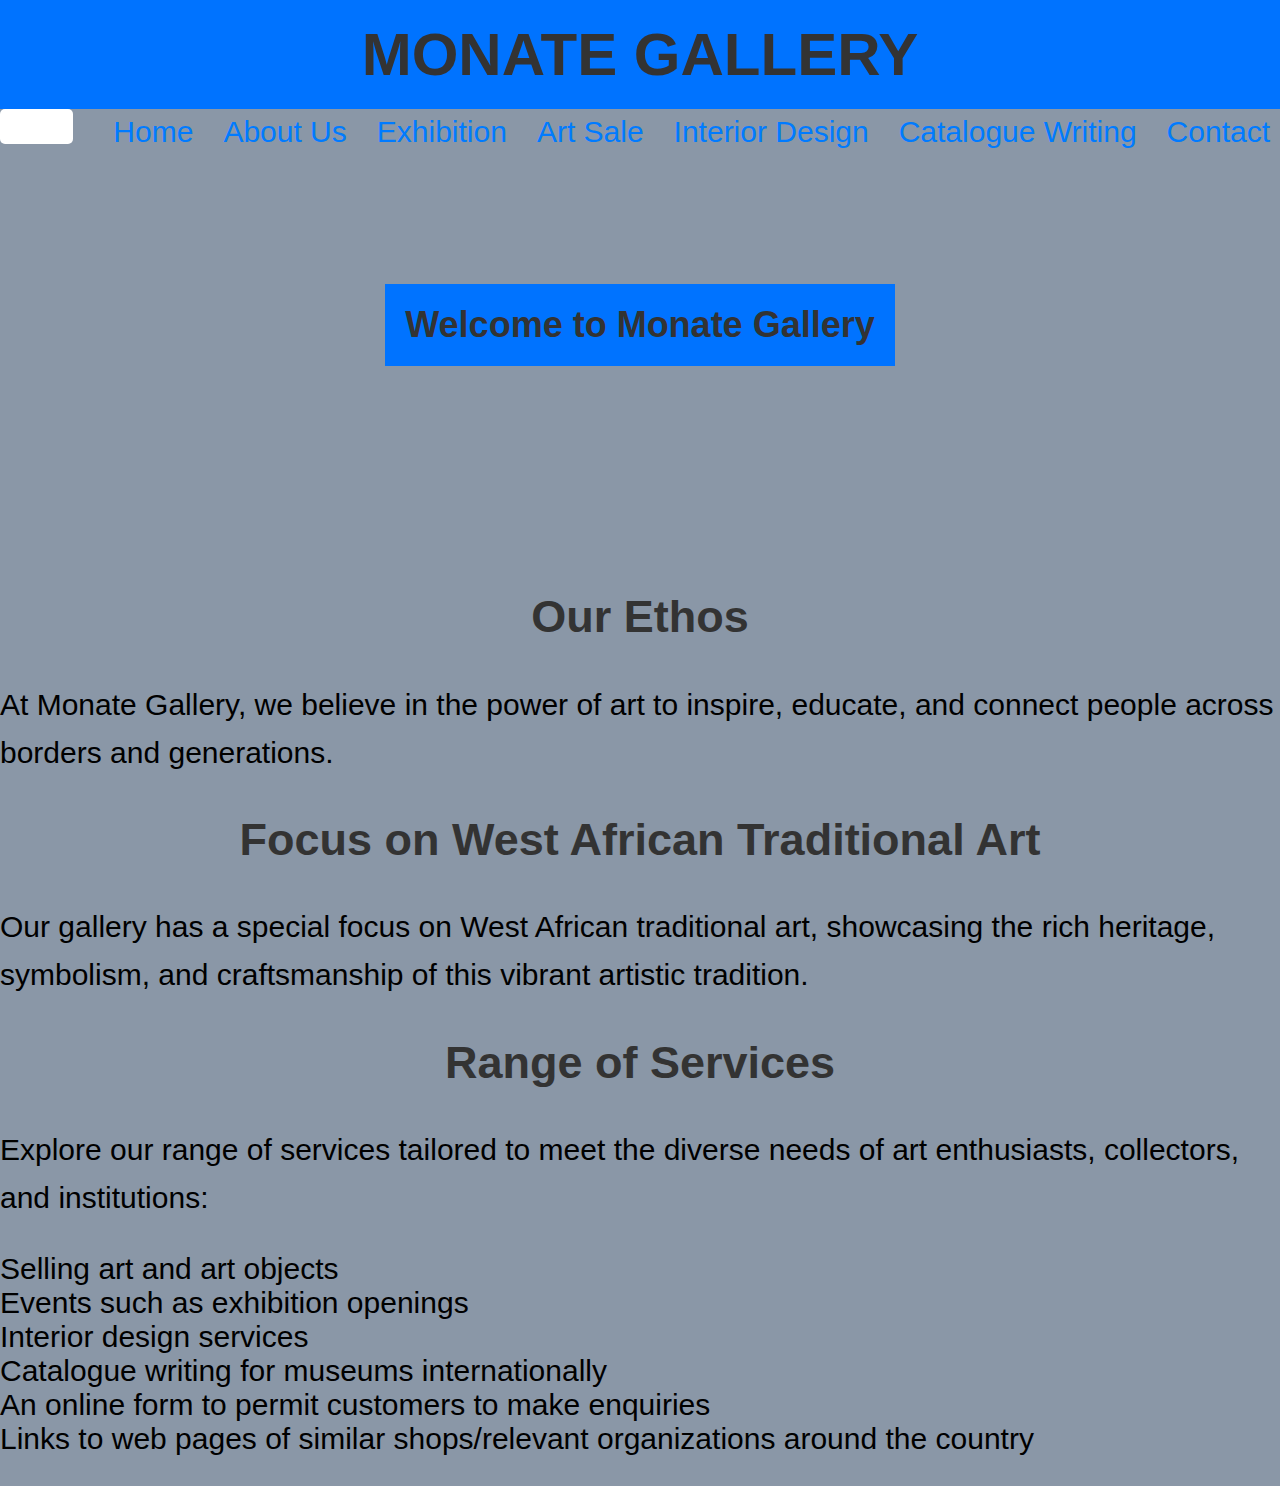
<file: index.html>
<!DOCTYPE html>
<html lang="en">

<head>
  <meta charset="UTF-8">
  <meta name="viewport" content="width=device-width, initial-scale=1.0">
  <title>Monate Gallery</title>
  <link rel="stylesheet" href="style.css">
</head>


<body>
  <h1>MONATE GALLERY</h1>
  
  <div id="dropdown">
    <button id="dropdown-btn">Menu</button>
    
    <div id="dropdown-content">
      <a href="index.html">Home</a>
      <a href="aboutus.html">About Us</a>
      <a href="exhibition.html">Exhibition</a>
      <a href="Art Sale html.html">Art Sale</a>
      <a href="interior design.html">Interior Design</a>
	   <a href="catalogue writing.html">Catalogue Writing</a>
      <a href="contact.html">Contact</a>
    </div>
  </div>


  <!-- dropdown menu -->

  <div class="banner">
    <div class="banner-content">
      <h1>Welcome to Monate Gallery</h1>
      <p>Explore our world of art and culture</p>
    </div>
  </div>

<head>
<body>

  <div class="introduction">
    <h2>Our Ethos</h2>
    <p>At Monate Gallery, we believe in the power of art to inspire, educate, and connect people across borders and generations.</p>
    
    <h2>Focus on West African Traditional Art</h2>
    <p>Our gallery has a special focus on West African traditional art, showcasing the rich heritage, symbolism, and craftsmanship of this vibrant artistic tradition.</p>

    <h2>Range of Services</h2>
    <p>Explore our range of services tailored to meet the diverse needs of art enthusiasts, collectors, and institutions:</p>
    <ul>
      <li>Selling art and art objects</li>
      <li>Events such as exhibition openings</li>
      <li>Interior design services</li>
      <li>Catalogue writing for museums internationally</li>
      <li>An online form to permit customers to make enquiries</li>
      <li>Links to web pages of similar shops/relevant organizations around the country</li>
    </ul>
  </div>

</body>
</head>
</body>
</html>
</file>
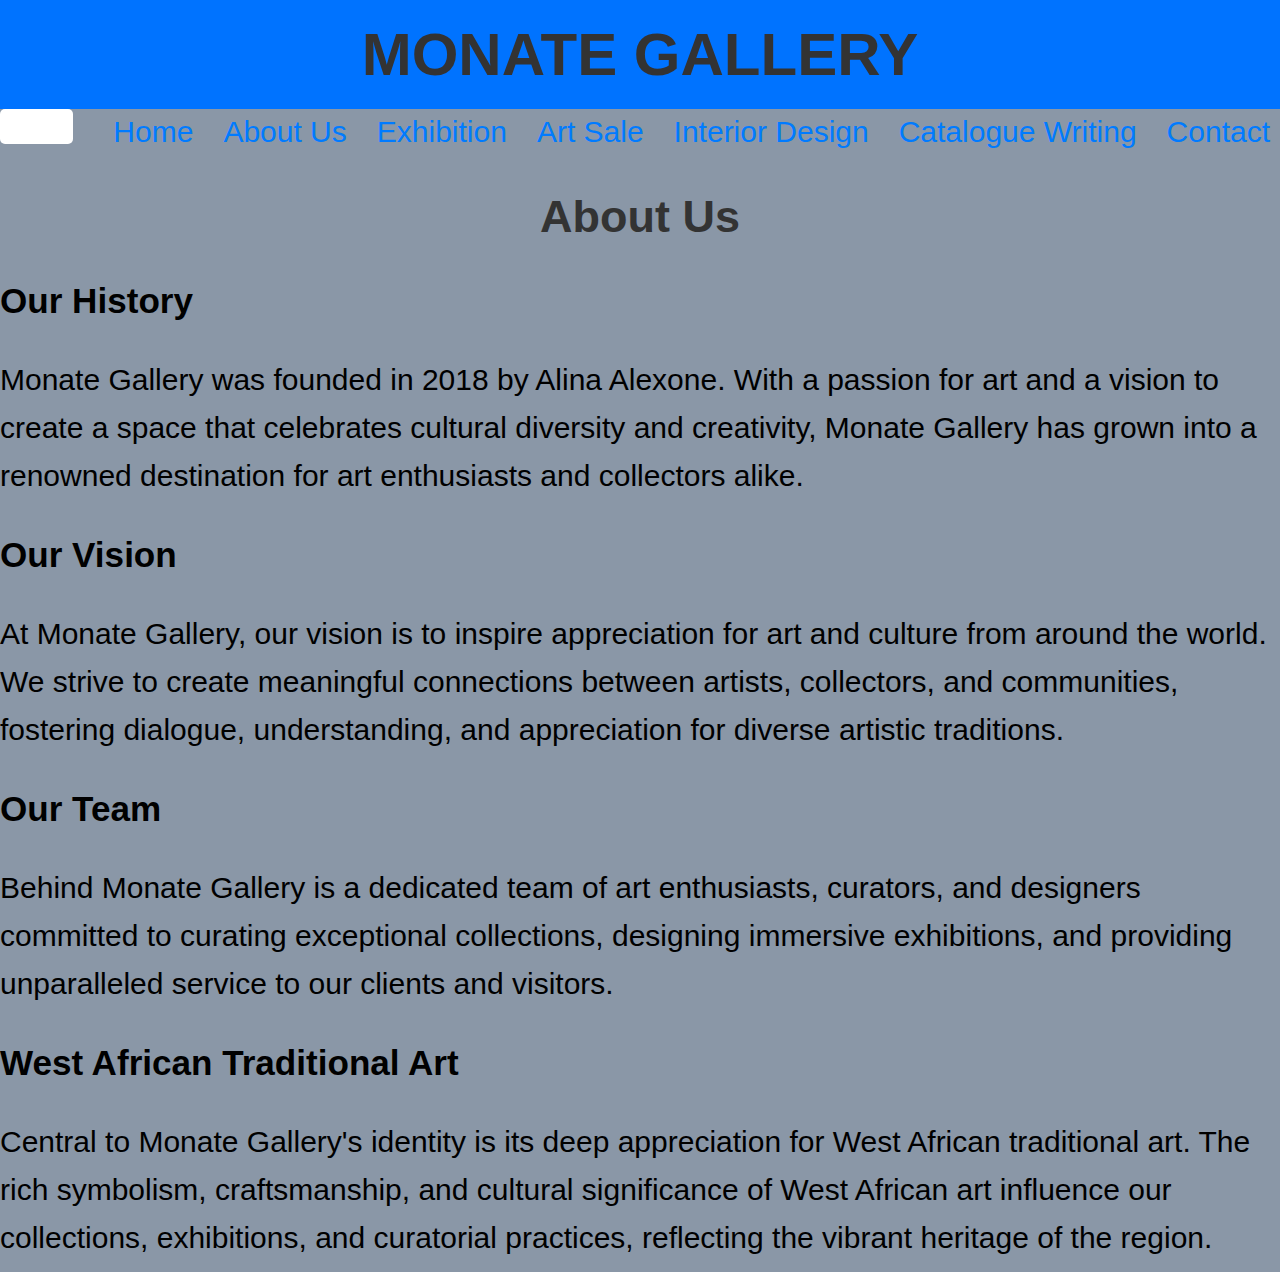
<file: aboutus.html>
<!doctype html>
<html>
<head>
	<meta charset="utf-8">
	<link rel="stylesheet" href="style.css">
	<title>Monate Gallery</title>
</head>

<body>
	<h1>MONATE GALLERY</h1>
		<!-- dropdown menu -->
  <div id="dropdown">
    <button id="dropdown-btn">Menu</button>
    
    <div id="dropdown-content">
      <a href="home.html">Home</a>
      <a href="aboutus.html">About Us</a>
      <a href="exhibition.html">Exhibition</a>
      <a href="Art Sale html.html">Art Sale</a>
	  <a href="interior design.html">Interior Design</a>
	   <a href="catalogue writing.html">Catalogue Writing</a>
      <a href="contact.html">Contact</a>
    </div>
  </div>
  <h2>About Us</h2>
		
	<div>

	    <div class="content">
			<h3>Our History</h3>
			<p>Monate Gallery was founded in 2018 by Alina Alexone. With a passion for art and a vision to create a space that celebrates cultural diversity and creativity, Monate Gallery has grown into a renowned destination for art enthusiasts and collectors alike.</p>
			
			<h3>Our Vision</h3>
			<p>At Monate Gallery, our vision is to inspire appreciation for art and culture from around the world. We strive to create meaningful connections between artists, collectors, and communities, fostering dialogue, understanding, and appreciation for diverse artistic traditions.</p>
			
			<h3>Our Team</h3>
			<p>Behind Monate Gallery is a dedicated team of art enthusiasts, curators, and designers committed to curating exceptional collections, designing immersive exhibitions, and providing unparalleled service to our clients and visitors.</p>
			
			<h3>West African Traditional Art</h3>
			<p>Central to Monate Gallery's identity is its deep appreciation for West African traditional art. The rich symbolism, craftsmanship, and cultural significance of West African art influence our collections, exhibitions, and curatorial practices, reflecting the vibrant heritage of the region.</p>
		  </div>
		</div>
	</div>
	
	

</body>
</html>
</file>
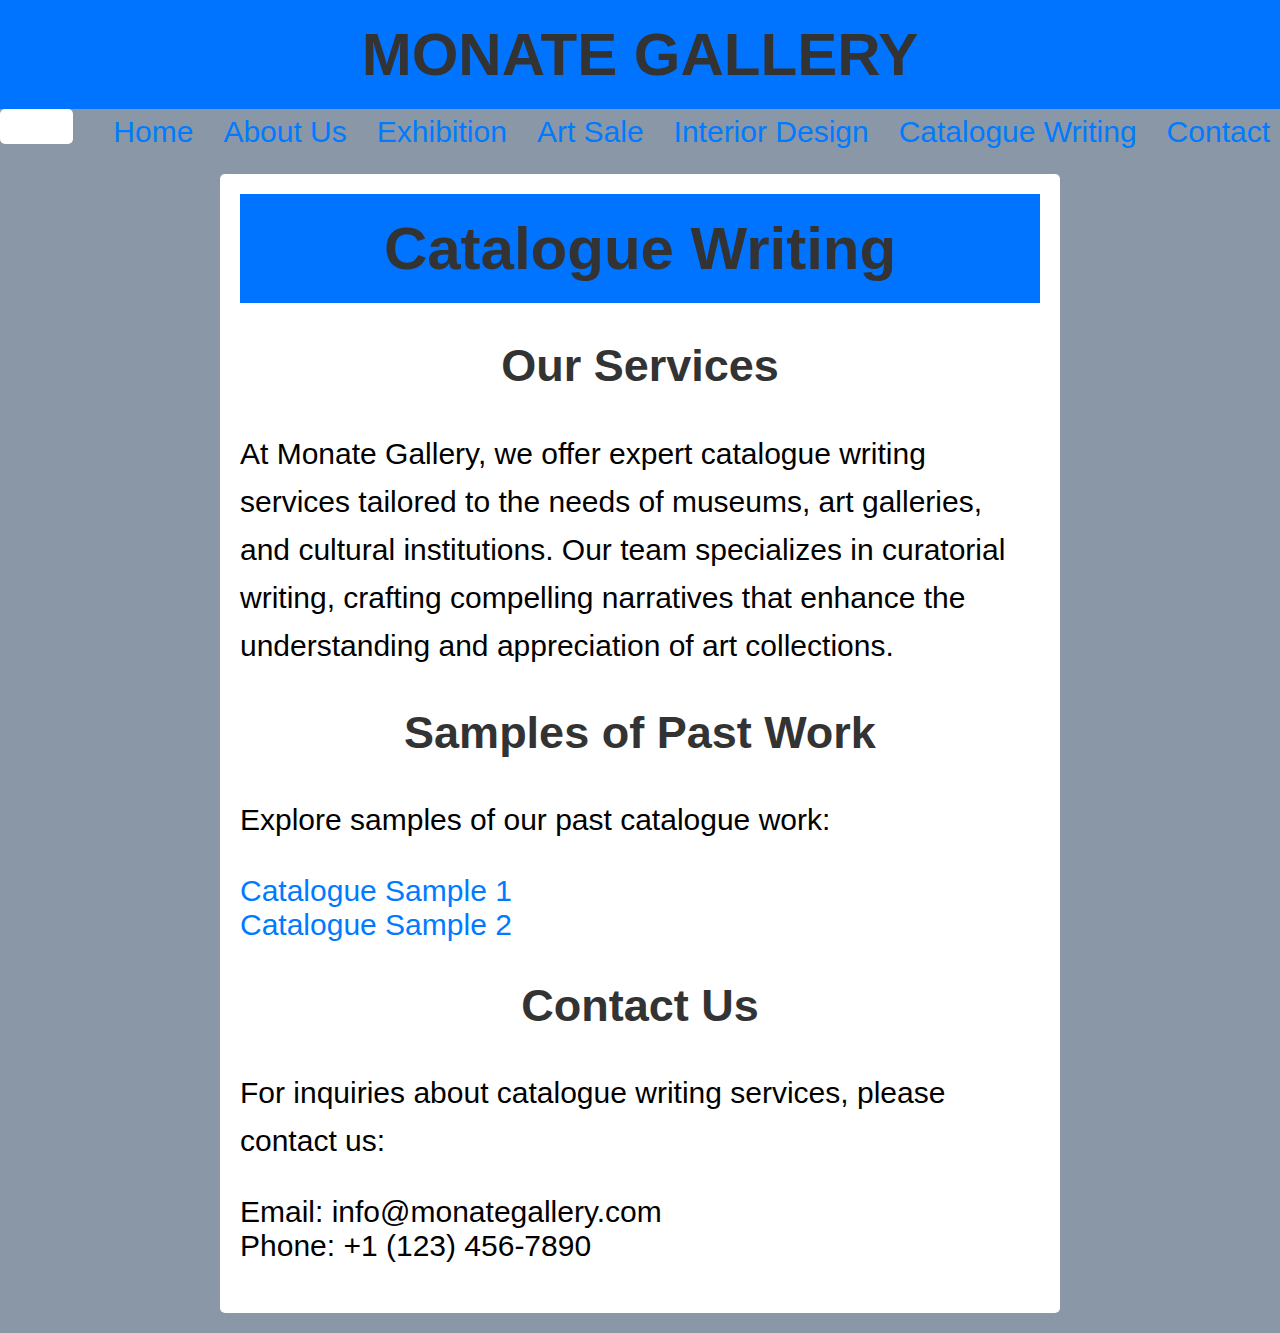
<file: catalogue writing.html>
<!DOCTYPE html>
<html lang="en">
<head>
  <meta charset="UTF-8">
  <meta name="viewport" content="width=device-width, initial-scale=1.0">
  <title>Catalogue Writing - Monate Gallery</title>
  <link rel="stylesheet" href="style.css"> <!-- Link to external CSS file -->
</head>
<body>
<h1>MONATE GALLERY</h1>
  <div id="dropdown">
    <button id="dropdown-btn">Menu</button>
    <div id="dropdown-content">
      <a href="home.html">Home</a>
      <a href="aboutus.html">About Us</a>
      <a href="exhibition.html">Exhibition</a>
      <a href="Art Sale html.html">Art Sale</a>
	  <a href="interior design.html">Interior Design</a>
	  <a href="catalogue writing.html">Catalogue Writing</a>
      <a href="contact.html">Contact</a>
    </div>
  </div>

<div class="container">

  <h1>Catalogue Writing</h1>

  <!-- Explanation of Services Offered -->
  <h2>Our Services</h2>
  <p>At Monate Gallery, we offer expert catalogue writing services tailored to the needs of museums, art galleries, and cultural institutions. Our team specializes in curatorial writing, crafting compelling narratives that enhance the understanding and appreciation of art collections.</p>

  <!-- Samples of Past Catalogue Work -->
  <h2>Samples of Past Work</h2>
  <p>Explore samples of our past catalogue work:</p>
  <ul>
    <li><a href="path/to/catalogue-sample1.pdf" target="_blank">Catalogue Sample 1</a></li>
    <li><a href="path/to/catalogue-sample2.pdf" target="_blank">Catalogue Sample 2</a></li>
    <!-- Add more catalogue samples or links as needed -->
  </ul>

  <!-- Contact Information -->
  <h2>Contact Us</h2>
  <p>For inquiries about catalogue writing services, please contact us:</p>
  <ul>
    <li>Email: info@monategallery.com</li>
    <li>Phone: +1 (123) 456-7890</li>
    <!-- Add more contact information as needed -->
  </ul>
</div>

</body>
</html>
</file>
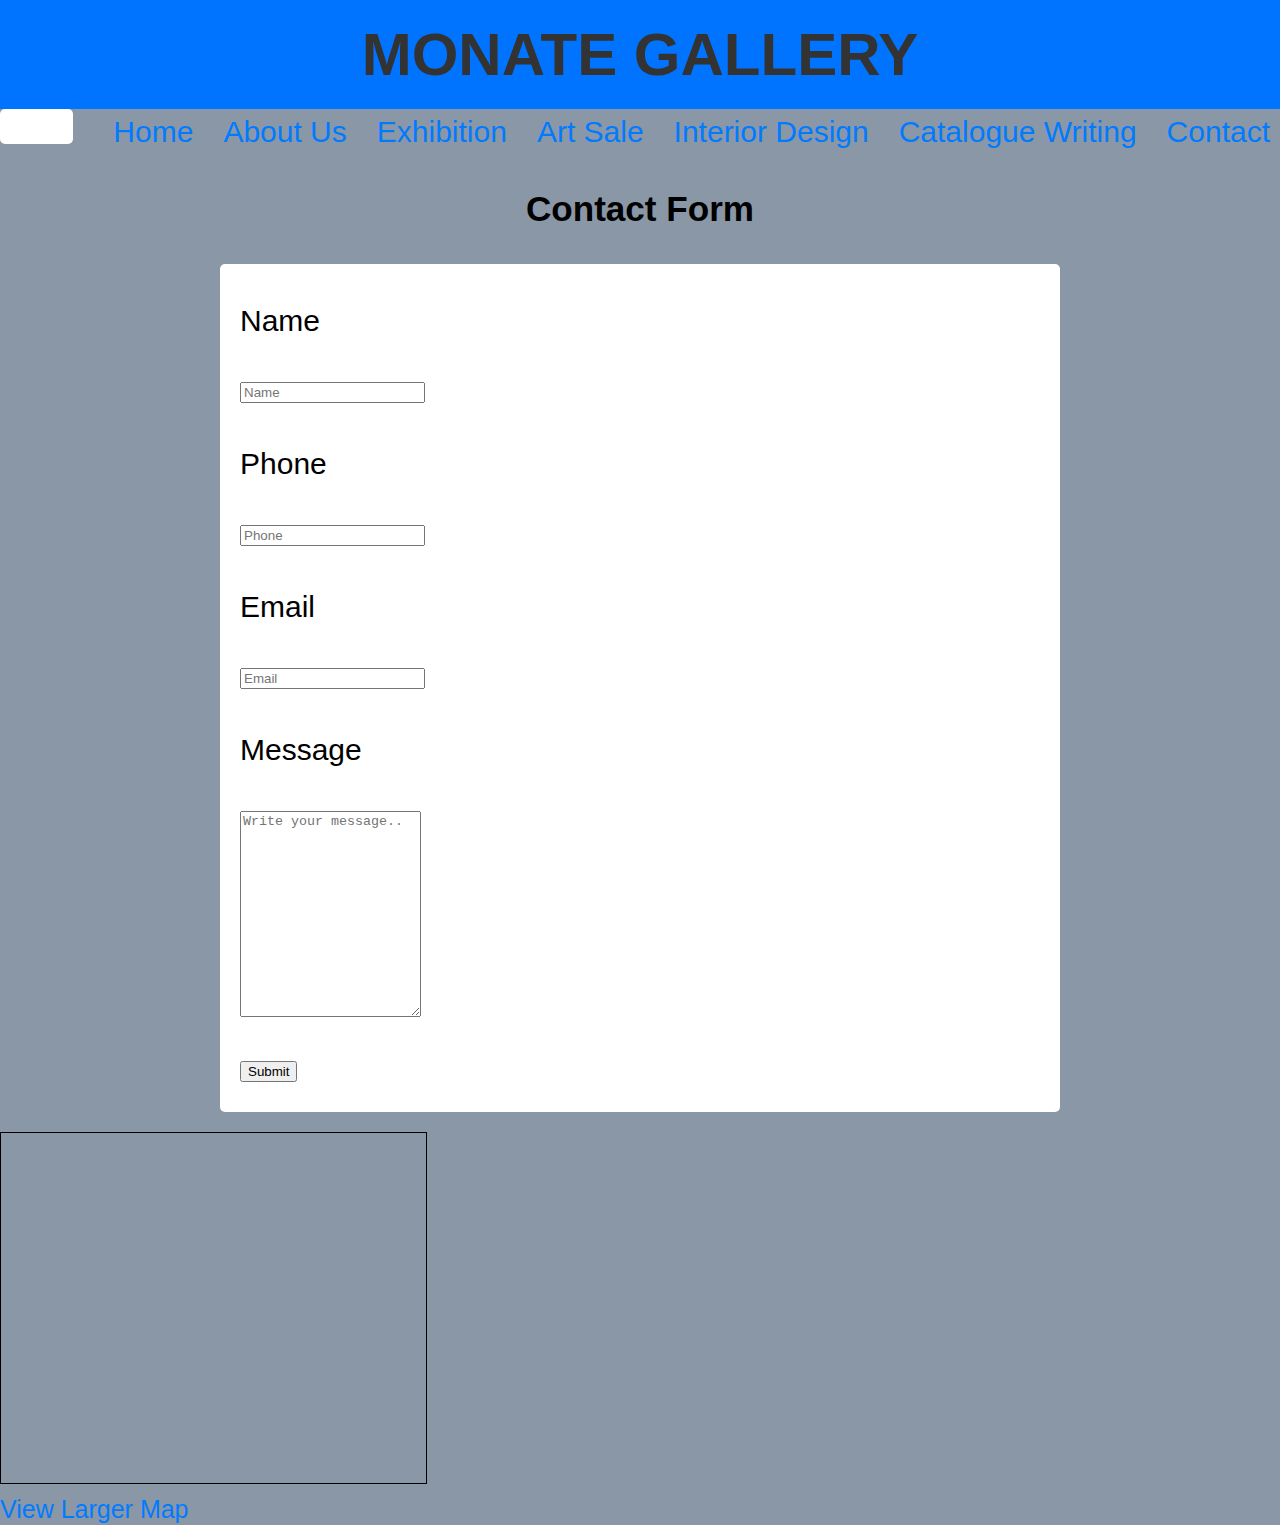
<file: Contact.html>
<!doctype html>
<html>
<head>
<style>
		/* Add your CSS styles here */
		body {
		  font-family: Arial, sans-serif;
		  background-color: #165cb1;
		  padding: 20px;
		  font-size: 20px;
		}
		.exhibition {
		  background-color: #fff;
		  border-radius: 5px;
		  padding: 20px;
		  margin-bottom: 20px;
		}
		h1 {
			text-align: center;
		}
		h2 {
		  color: #333;
		}
		h3{
		  text-align: center;
		}
		p {
		  margin: 10px 0;
		}
	  </style>
<meta charset="utf-8">
<title>MONATE GALLERY</title>
<link rel="stylesheet" href="style.css">
<script>
    // thank the user if they used the form
    let message = "Your message was sent. Thank you!"
    document.addEventListener("DOMContentLoaded", ()=>{
      if (document.location.search !== "") {
        document.getElementById("form-response").innerText = message
      }
    })
    </script>
</head>
<body>
	<h1>MONATE GALLERY</h1>
		<!-- dropdown menu -->
		<div id="dropdown">
			<button id="dropdown-btn">Menu</button>
			<div id="dropdown-content">
				<a href="home.html">Home</a>
				<a href="aboutus.html">About Us</a>
				<a href="Exhibition.html">Exhibition</a>
				<a href="Art Sale html.html">Art Sale</a>
				<a href="interior design.html">Interior Design</a>
				 <a href="catalogue writing.html">Catalogue Writing</a>
				<a href="contact.html">Contact</a>
			</div>
		</div>
		
	</div>
	<h3>Contact Form</h3>

<div class="container">
  <form>
    <label for="fname">Name</label>
	<br>
    <input type="text" id="fname" name="Name" placeholder="Name">
	<br>
	<label for="fname">Phone</label>
	<br>
    <input type="text" id="Phone" phone="Phone" placeholder="Phone">
  	<br>
	<label for="Email">Email</label>
	<br>
    <input type="text" id="Email" email="Email" placeholder="Email">
	  <br>
 <label for="Message">Message</label>
	  <br>
    <textarea id="subject" name="subject" placeholder="Write your message.." style="height:200px"></textarea>
	<br>
    <input type="submit" value="Submit">
	  </form>
<p id="form-response"></p>
</div>
	<iframe width="425" height="350" src="https://www.openstreetmap.org/export/embed.html?bbox=-0.07456809282302858%2C51.39740168788705%2C-0.07115632295608522%2C51.39892619414191&amp;layer=mapnik" style="border: 1px solid black"></iframe><br/><small><a href="https://www.openstreetmap.org/#map=19/51.39816/-0.07286">View Larger Map</a></small>
		
</body>
</html>
</file>
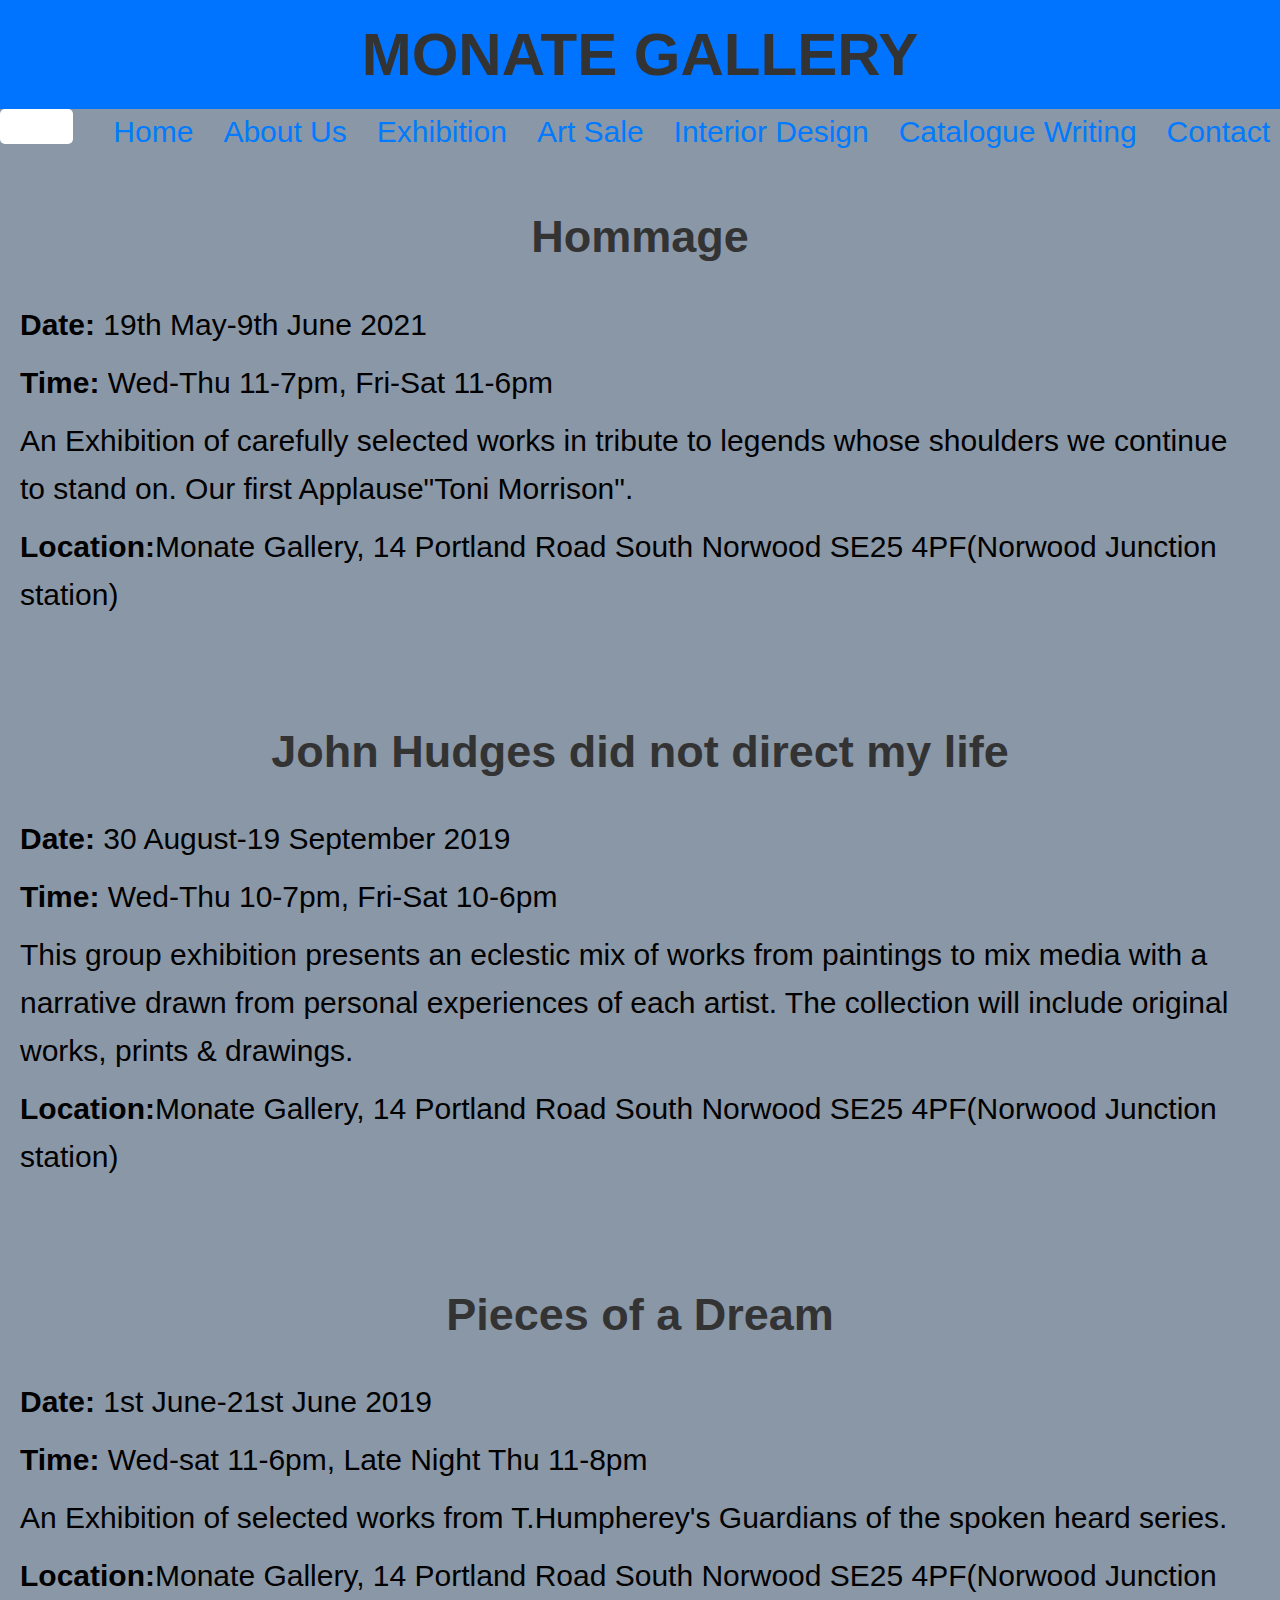
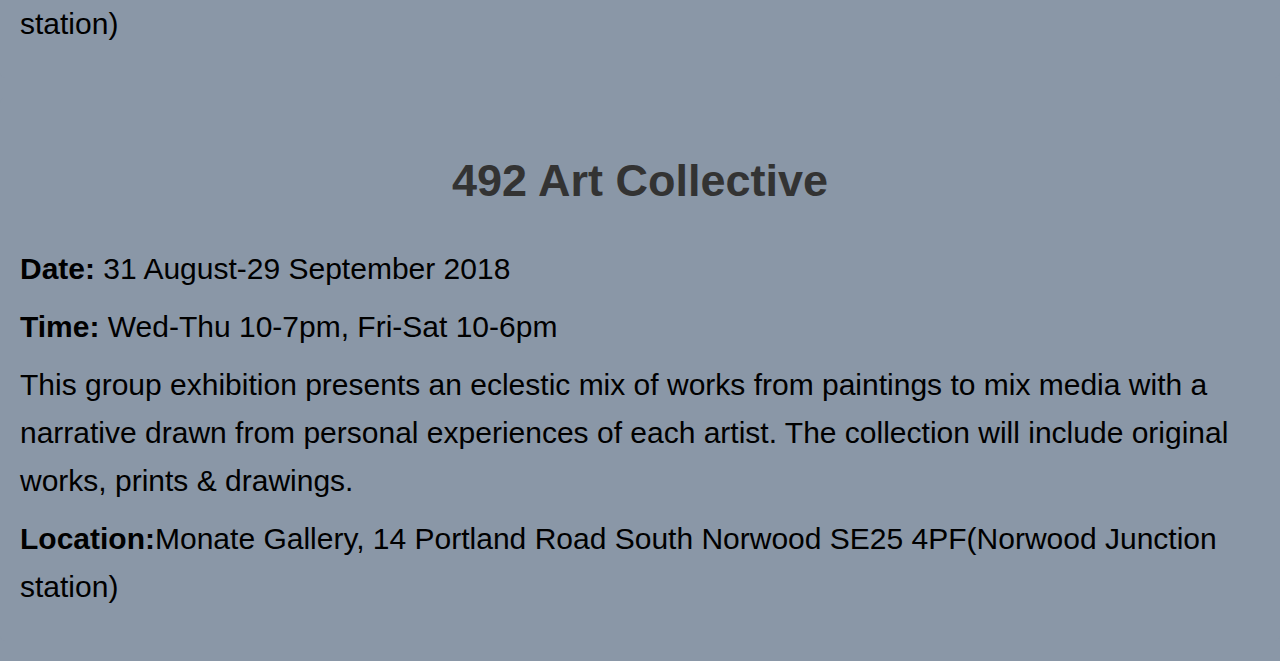
<file: Exhibition.html>
<!doctype html>
<html>
<head>
<meta charset="utf-8">
<title>Exhibition</title>
<link rel="stylesheet" href="style.css">
</head>
<h1>MONATE GALLERY</h1>

<body>
		<!-- dropdown menu -->
		<div id="dropdown">
			<button id="dropdown-btn">Menu</button>
			<div id="dropdown-content">
				<a href="home.html">Home</a>
				<a href="aboutus.html">About Us</a>
				<a href="exhibition.html">Exhibition</a>
				<a href="Art Sale html.html">Art Sale</a>
				<a href="interior design.html">Interior Design</a>
				 <a href="catalogue writing.html">Catalogue Writing</a>
				<a href="contact.html">Contact</a>
			</div>
		</div>
		<!DOCTYPE html>
<html lang="en">
<head>
  <meta charset="UTF-8">
  <meta name="viewport" content="width=device-width, initial-scale=1.0">
  <title>Monate Gallery - Past Exhibitions</title>
  <!-- <style>
    /* Add your CSS styles here */
    body {
      font-family: Arial, sans-serif;
      /* background-color: #8A97A7; */
      padding: 20px;
    }
    .exhibition {
      background-color: #fff;
      border-radius: 5px;
      padding: 20px;
      margin-bottom: 20px;
    }
	h1 {
		text-align: center;
	}
    h2 {
      color: #333;
    }
    p {
      margin: 10px 0;
    }
  </style> -->
</head>
<body>

<div class="exhibition">
  <h2>Hommage</h2>
  <p><strong>Date:</strong> 19th May-9th June 2021</p>
  <p><strong>Time:</strong> Wed-Thu 11-7pm, Fri-Sat 11-6pm </p>
  <p>An Exhibition of carefully selected works in tribute to legends whose shoulders we continue to stand on. Our first Applause"Toni Morrison".</p>
  <p><strong>Location:</strong>Monate Gallery, 14 Portland Road South Norwood SE25 4PF(Norwood Junction station) </p>
</div>
<div class="exhibition">
	<h2>John Hudges did not direct my life</h2>
	<p><strong>Date:</strong> 30 August-19 September 2019</p>
	<p><strong>Time:</strong> Wed-Thu 10-7pm, Fri-Sat 10-6pm</p>
	<p>This group exhibition presents an eclestic mix of works from paintings to mix media with a narrative drawn from personal experiences of each artist. The collection will include original works, prints & drawings.</p>
	<p><strong>Location:</strong>Monate Gallery, 14 Portland Road South Norwood SE25 4PF(Norwood Junction station) </p>
	</div>
	<div class="exhibition">
		<h2>Pieces of a Dream</h2>
		<p><strong>Date:</strong> 1st June-21st June 2019</p>
		<p><strong>Time:</strong> Wed-sat 11-6pm, Late Night Thu 11-8pm</p>
		<p>An Exhibition of selected works from T.Humpherey's Guardians of the spoken heard series.</p>
		<p><strong>Location:</strong>Monate Gallery, 14 Portland Road South Norwood SE25 4PF(Norwood Junction station) </p>
	</div>
		<div class="exhibition">
			<h2>492 Art Collective</h2>
			<p><strong>Date:</strong> 31 August-29 September 2018</p>
			<p><strong>Time:</strong> Wed-Thu 10-7pm, Fri-Sat 10-6pm</p>
			<p>This group exhibition presents an eclestic mix of works from paintings to mix media with a narrative drawn from personal experiences of each artist. The collection will include original works, prints & drawings.</p>
			<p><strong>Location:</strong>Monate Gallery, 14 Portland Road South Norwood SE25 4PF(Norwood Junction station) </p>
</body>
</html>

</body>
</html>
</file>
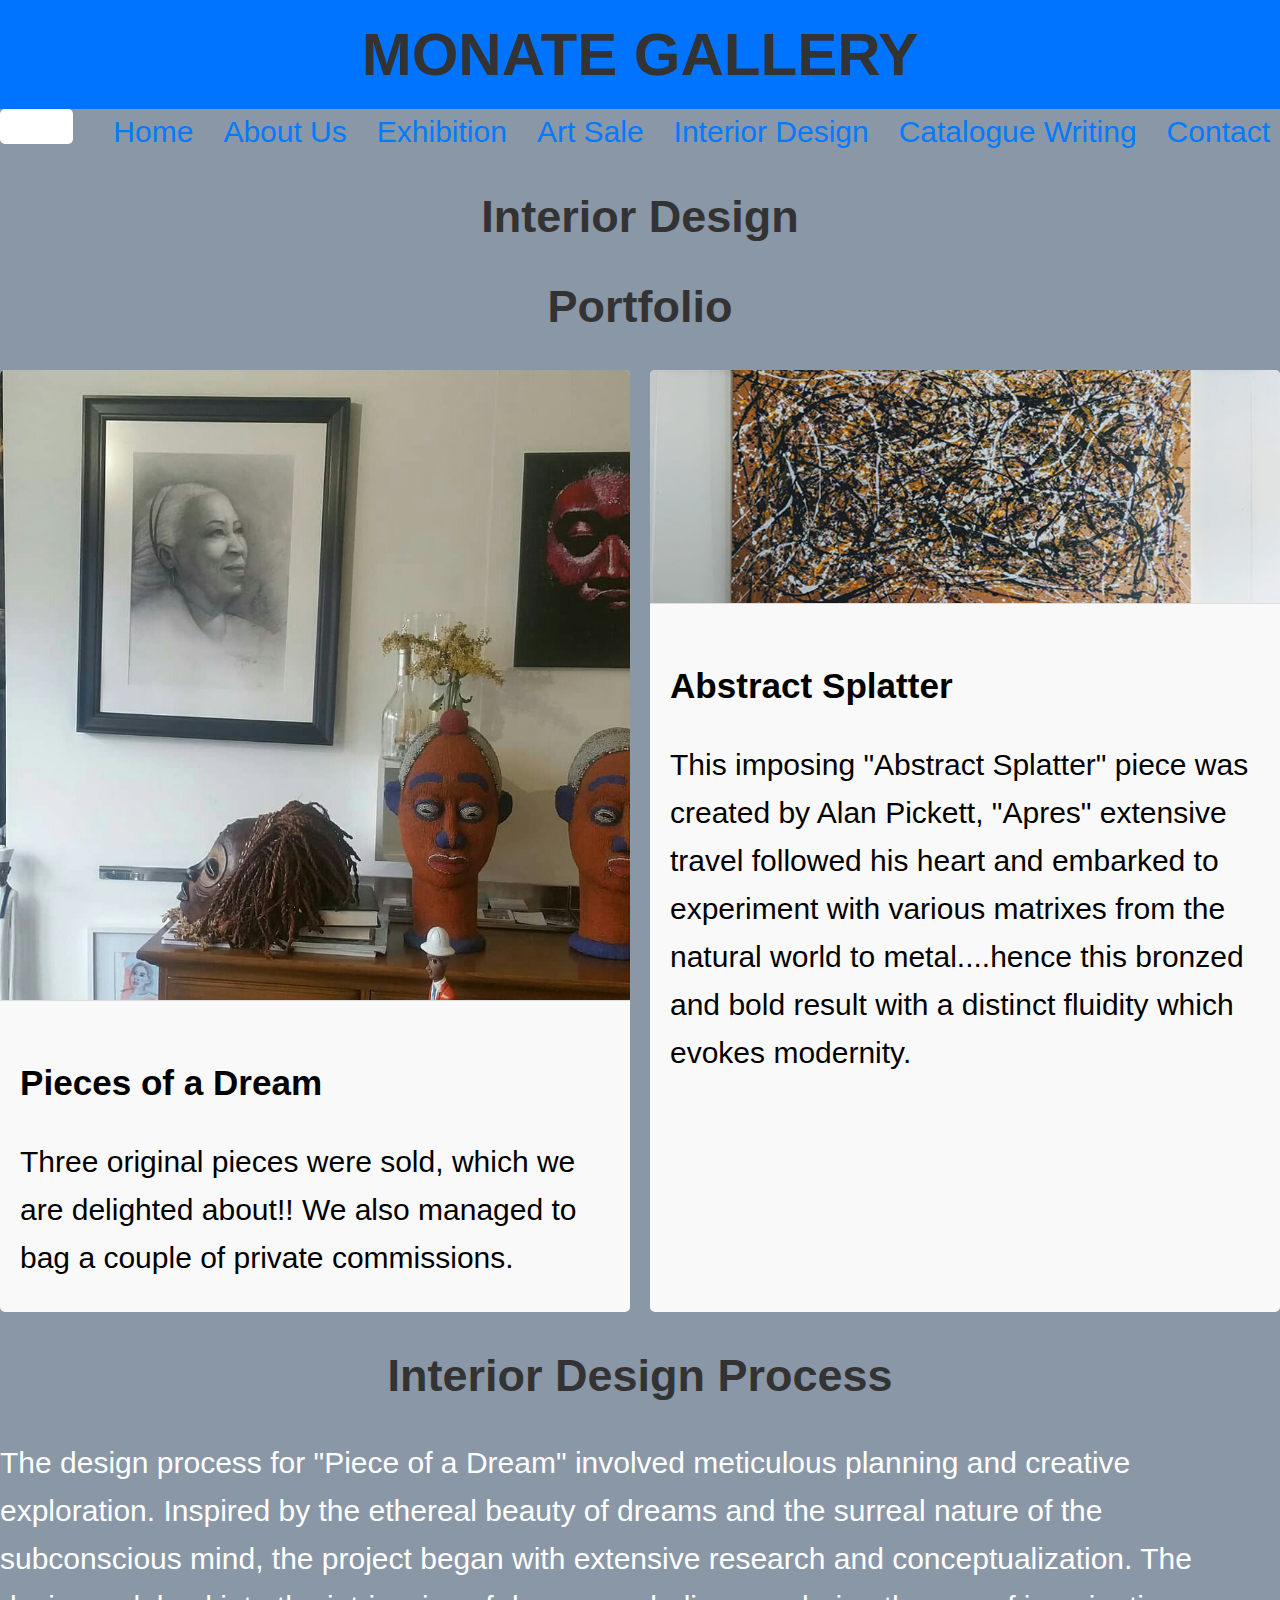
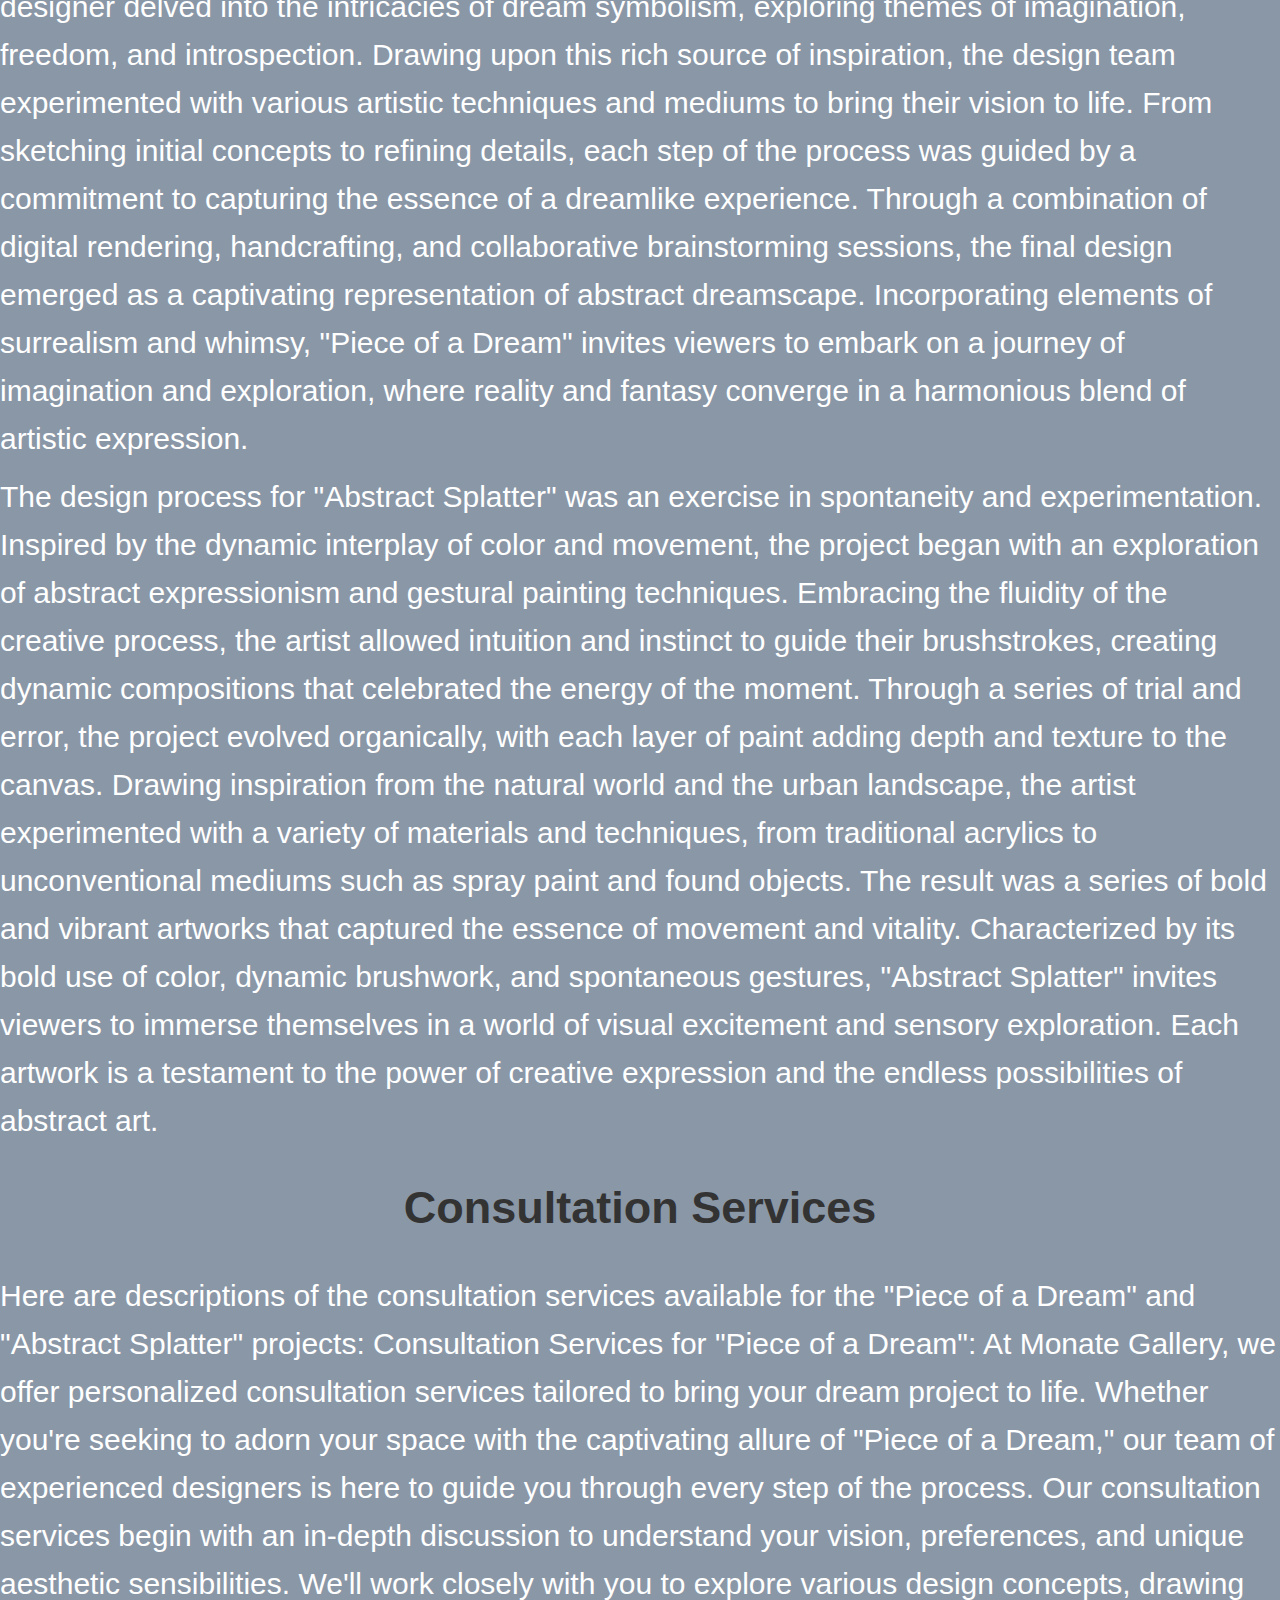
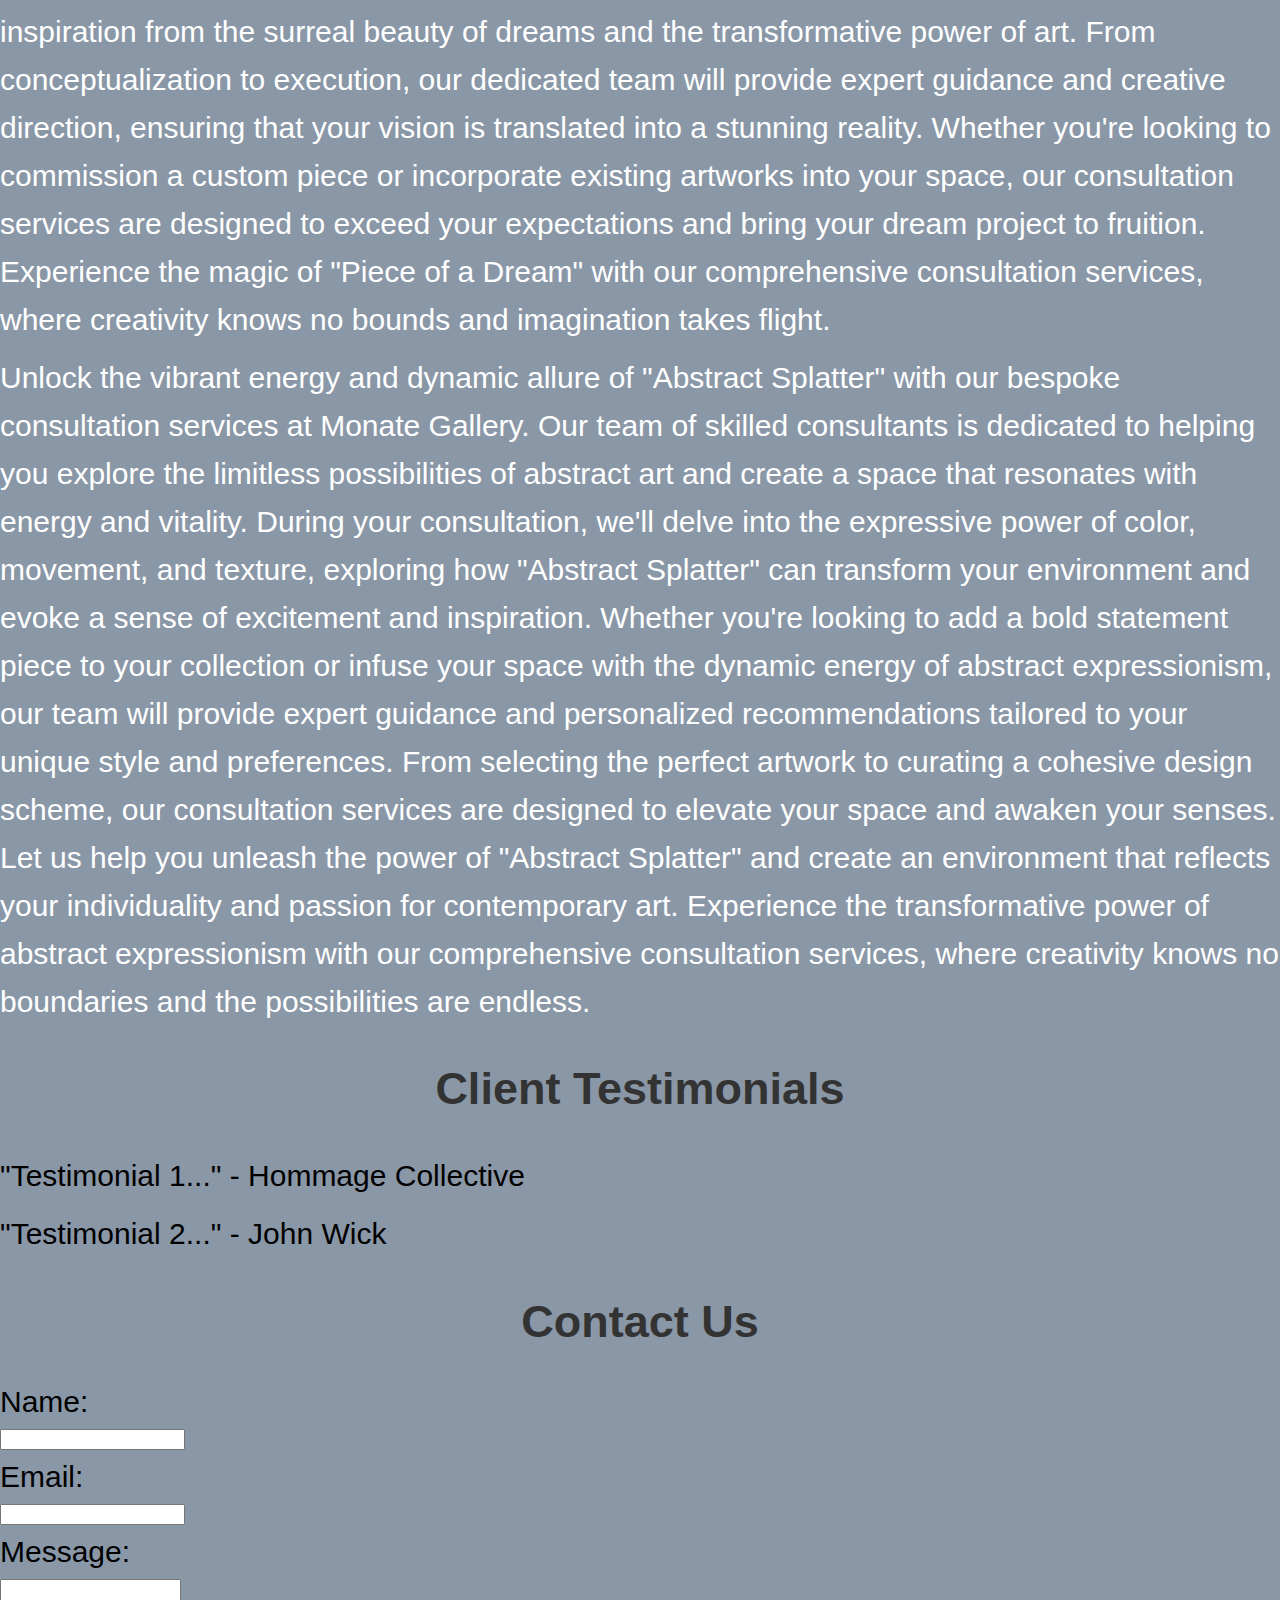
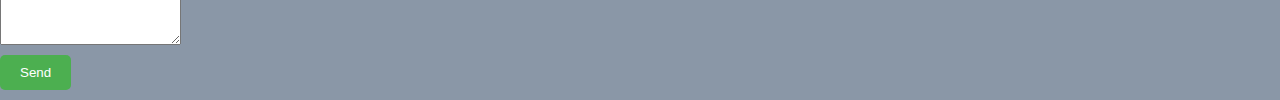
<file: interior design.html>
<!doctype html>
<html>
<head>
<meta charset="utf-8">
<title>Untitled Document</title>
<link href="style.css" rel="stylesheet" type="text/css">
</head>
<body>
	<h1>MONATE GALLERY</h1>
		<!-- dropdown menu -->
  <div id="dropdown">
    <button id="dropdown-btn">Menu</button>
	<link rel="stylesheet" href="style.css">
    
    <div id="dropdown-content">
      <a href="home.html">Home</a>
      <a href="aboutus.html">About Us</a>
      <a href="exhibition.html">Exhibition</a>
      <a href="Art Sale html.html">Art Sale</a>
      <a href="interior design.html">Interior Design</a>
	   <a href="catalogue writing.html">Catalogue Writing</a>
      <a href="contact.html">Contact</a>
    </div>
  </div>
  <h2>Interior Design</h2>
	<!-- Portfolio Showcase -->
  <h2>Portfolio</h2>
  <div class="portfolio">
    <!-- Example Project 1 -->
    <div class="project">
      <img src="img/pieces of a dream.jpg" alt="Project 1">
      <div class="project-info">
        <h3>Pieces of a Dream</h3>
        <p>Three original pieces were sold, which we are delighted about!! We also managed to bag a couple of private commissions.</p>
      </div>
    </div>
    
    <!-- Example Project 2 -->
    <div class="project">
      <img src="img/Abstract Splatter.png" alt="Abstract Splatter">
      <div class="project-info">
        <h3>Abstract Splatter</h3>
        <p>This imposing "Abstract Splatter" piece was created by Alan Pickett, "Apres" extensive travel followed his heart and embarked to experiment with various matrixes from the natural world to metal....hence this bronzed and bold result with a distinct fluidity which evokes modernity.</p>
      </div>
    </div>
    
    <!-- Add more projects as needed -->
  </div>

  <!-- Description of Interior Design Process -->
  <h2>Interior Design Process</h2>
  <p class="white">The design process for "Piece of a Dream" involved meticulous planning and creative exploration. Inspired by the ethereal beauty of dreams and the surreal nature of the subconscious mind, the project began with extensive research and conceptualization. The designer delved into the intricacies of dream symbolism, exploring themes of imagination, freedom, and introspection.
Drawing upon this rich source of inspiration, the design team experimented with various artistic techniques and mediums to bring their vision to life. From sketching initial concepts to refining details, each step of the process was guided by a commitment to capturing the essence of a dreamlike experience.

Through a combination of digital rendering, handcrafting, and collaborative brainstorming sessions, the final design emerged as a captivating representation of abstract dreamscape. Incorporating elements of surrealism and whimsy, "Piece of a Dream" invites viewers to embark on a journey of imagination and exploration, where reality and fantasy converge in a harmonious blend of artistic expression.</p>
<p class="white">The design process for "Abstract Splatter" was an exercise in spontaneity and experimentation. Inspired by the dynamic interplay of color and movement, the project began with an exploration of abstract expressionism and gestural painting techniques.

Embracing the fluidity of the creative process, the artist allowed intuition and instinct to guide their brushstrokes, creating dynamic compositions that celebrated the energy of the moment. Through a series of trial and error, the project evolved organically, with each layer of paint adding depth and texture to the canvas.

Drawing inspiration from the natural world and the urban landscape, the artist experimented with a variety of materials and techniques, from traditional acrylics to unconventional mediums such as spray paint and found objects. The result was a series of bold and vibrant artworks that captured the essence of movement and vitality.

Characterized by its bold use of color, dynamic brushwork, and spontaneous gestures, "Abstract Splatter" invites viewers to immerse themselves in a world of visual excitement and sensory exploration. Each artwork is a testament to the power of creative expression and the endless possibilities of abstract art.</p>
  <!-- Consultation Services -->
  <h2>Consultation Services</h2>
  <p class="white">
Here are descriptions of the consultation services available for the "Piece of a Dream" and "Abstract Splatter" projects:

Consultation Services for "Piece of a Dream":
At Monate Gallery, we offer personalized consultation services tailored to bring your dream project to life. Whether you're seeking to adorn your space with the captivating allure of "Piece of a Dream," our team of experienced designers is here to guide you through every step of the process.

Our consultation services begin with an in-depth discussion to understand your vision, preferences, and unique aesthetic sensibilities. We'll work closely with you to explore various design concepts, drawing inspiration from the surreal beauty of dreams and the transformative power of art.

From conceptualization to execution, our dedicated team will provide expert guidance and creative direction, ensuring that your vision is translated into a stunning reality. Whether you're looking to commission a custom piece or incorporate existing artworks into your space, our consultation services are designed to exceed your expectations and bring your dream project to fruition.

Experience the magic of "Piece of a Dream" with our comprehensive consultation services, where creativity knows no bounds and imagination takes flight.</p>
<p class="white">Unlock the vibrant energy and dynamic allure of "Abstract Splatter" with our bespoke consultation services at Monate Gallery. Our team of skilled consultants is dedicated to helping you explore the limitless possibilities of abstract art and create a space that resonates with energy and vitality.

During your consultation, we'll delve into the expressive power of color, movement, and texture, exploring how "Abstract Splatter" can transform your environment and evoke a sense of excitement and inspiration. Whether you're looking to add a bold statement piece to your collection or infuse your space with the dynamic energy of abstract expressionism, our team will provide expert guidance and personalized recommendations tailored to your unique style and preferences.

From selecting the perfect artwork to curating a cohesive design scheme, our consultation services are designed to elevate your space and awaken your senses. Let us help you unleash the power of "Abstract Splatter" and create an environment that reflects your individuality and passion for contemporary art.

Experience the transformative power of abstract expressionism with our comprehensive consultation services, where creativity knows no boundaries and the possibilities are endless.</p>

  <!-- Client Testimonials -->
  <h2>Client Testimonials</h2>
  <div class="testimonials">
    <p>"Testimonial 1..." - Hommage Collective</p>
    <p>"Testimonial 2..." - John Wick</p>
    <!-- Add more testimonials as needed -->
  </div>

  <!-- Contact Form -->
  <h2>Contact Us</h2>
  <form action="contact.php" method="post">
    <label for="name">Name:</label>
    <input type="text" id="name" name="name" required>
    <label for="email">Email:</label>
    <input type="email" id="email" name="email" required>
    <label for="message">Message:</label>
    <textarea id="message" name="message" rows="4" required></textarea>
    <button type="submit">Send</button>
  </form>
</div>
	


</body>
</html>
</file>
<file: style.css>
/* Add your CSS styles here */
:root{
	--colour-grey:#8A97A7;
	--clr-white:#fff;
}
body {
	font-family: Calbri Body, sans-serif;
	background-color: var(--colour-grey) ;
	padding: 0px;
	margin: 0;
	padding: 0;
	font-size: 30px;
}
h1{
	margin: 0;
	padding: 20px;
	text-align:center
}
h2 {
    font-weight: bold; /* Use 'bold' for font weight */
    color: #000; /* Set color to black */
	text-align: left;
}
#dropdown{
	display: flex;
	justify-content: left;
	gap: 30px;
}
#dropdown-btn{
	background-color: var(--clr-white);
	font-family: Impact, Haettenschweiler, 'Arial Narrow Bold', sans-serif;

}
#dropdown-content{
	/* background-color: #0073ff; */
	width: 100%;
	display: flex;
	/* aligment of items horizontaly */
	justify-content: center;
	
	/* aligment of items verticaly */
	align-items: center;
	gap: 1em;
}
#dropdown-links{
	display: flex;
	gap: 30px;
	text-decoration: none;
}

#dropdown-content a{
	text-decoration: none;
}


.exhibition {
	background-color: var(--colour-grey);
	border-radius: 5px;
	padding: 20px;
	margin-bottom: 20px;
	text-align: left;
}
h1 {
	text-align: center;
	color: var(--colour-grey);
	background-color: #0073ff;
}
h2 {
	color: #333;
	font-weight: bold;
	text-align: left;
}
p {
	margin: 10px 0;
}

  .banner {
	width: 100%;
	height: 400px; /* Adjust the height as needed */
	background-image: url('https://scontent-lhr8-1.xx.fbcdn.net/v/t1.6435-9/61840795_1335565793257103_3667624731860795392_n.jpg?_nc_cat=103&ccb=1-7&_nc_sid=5f2048&_nc_ohc=APlVxU7MGTMAX8SqRRD&_nc_ht=scontent-lhr8-1.xx&oh=00_AfAkjuhpYqCoWvzDHX6Uz_2kiCKLJ7CppQvWM37WrcNB8w&oe=66115CD0'); /* Replace 'path/to/banner-image.jpg' with the actual path to your banner image */
	background-size: cover;
	background-position: center;
	text-align: center;
	color: #8A97A7ff;
	display: flex;
	flex-direction: column;
	justify-content: center;
	align-items: center;
  }
  .banner h1 {
	font-size: 36px;
	margin-bottom: 20px;
  }
  .banner p {
	font-size: 18px;
  }
  /* CSS styles for the About Us page */

/* body {
	font-family: Arial, sans-serif;
	margin: 0;
	padding: 0;
	background-color: #8A97A7;
	;
	font-size: 30px;
  } */
  #dropdown-links{
	display: flex;
	gap: 30px;
	text-decoration: none;
  }
  .container {
	max-width: 800px;
	margin: 20px auto;
	padding: 20px;
	background-color: #fff;
	border-radius: 5px;
  }
  
  h1 {
	color: #333;
	text-align: center;
  }
  
  h2 {
	color: #555;
  }
  
  .content {
	margin-top: 20px;
  }
  
  p {
	line-height: 1.6;
  }
  /* Art Sale */
  /* body {
	font-family: Calbri, sans-serif;
	font-size: 30px
	margin: 0;
	padding: 0;
	background-color: #f4f4f4;
  } */
  .artwork-item img {
	width: 80%;
	height:70%;
	object-fit: contain;
	margin: 20px auto;
	background-color: #fff;
	padding: 20px;
	border-radius: 5px;
  }
  h1 {
	  text-align: center
	  font-weight: Bold
  }
  h2 {
	color: #333;
	text-align: center;
	/* text-align: center */
  }
  .artwork-item {
	margin-bottom: 20px;
  }
  .artwork-item img {
	max-width: 100%;
	height: auto;
	border-radius: 5px;
  }
  .artwork-description {
	margin-top: 10px;
  }
  .purchase-button {
	background-color: #4CAF50;
	color: white;
	padding: 10px 20px;
	border: none;
	border-radius: 5px;
	cursor: pointer;
	text-decoration: none;
  }
  .purchase-button:hover {
	background-color: #45a049;
  }
  .add-to-cart-button {
    background-color: #964B00;
    color: white;
    padding: 10px 20px;
    border: none;
    border-radius: 5px;
    cursor: pointer;
    transition: background-color 0.3s ease;
  }
  /* CSS styles for the Interior Design page */

body {
  font-family: Arial, sans-serif;
  margin: 0;
  padding: 0;
  background-color: #8A97A7;
}

.container {
  max-width: 800px;
  margin: 20px auto;
  padding: 20px;
  background-color: #fff;
  border-radius: 5px;
}

h1, h2 {
  color: #333;
}

.portfolio {
  display: grid;
  grid-template-columns: repeat(auto-fit, minmax(300px, 1fr));
  gap: 20px;
}

.project {
  background-color: #f9f9f9;
  border-radius: 5px;
  overflow: hidden;
}

.project img {
  width: 100%;
  height: auto;
  border-bottom: 1px solid #ddd;
}

.project-info {
  padding: 20px;
}

.testimonials {
  margin-bottom: 20px;
}

form {
  margin-top: 20px;
}

label, input, textarea, button {
  display: block;
  margin-bottom: 10px;
}

button {
  background-color: #4CAF50;
  color: white;
  padding: 10px 20px;
  border: none;
  border-radius: 5px;
  cursor: pointer;
}

button:hover {
  background-color: #45a049;
}

.white {
	color: white;
}

/* CSS styles for the Catalogue Writing page */

body {
  font-family: Calbri, sans-serif;
  margin: 0;
  padding: 0;
  background-color: #8A97A7;
}

.container {
  max-width: 800px;
  margin: 20px auto;
  padding: 20px;
  background-color: #fff;
  border-radius: 5px;
}

h1, h2 {
  color: #333;
}

ul {
  list-style-type: none;
  padding: 0;
}

a {
  text-decoration: none;
  color: #007bff; /* Link color */
}

a:hover {
  text-decoration: underline;
}
</file>
